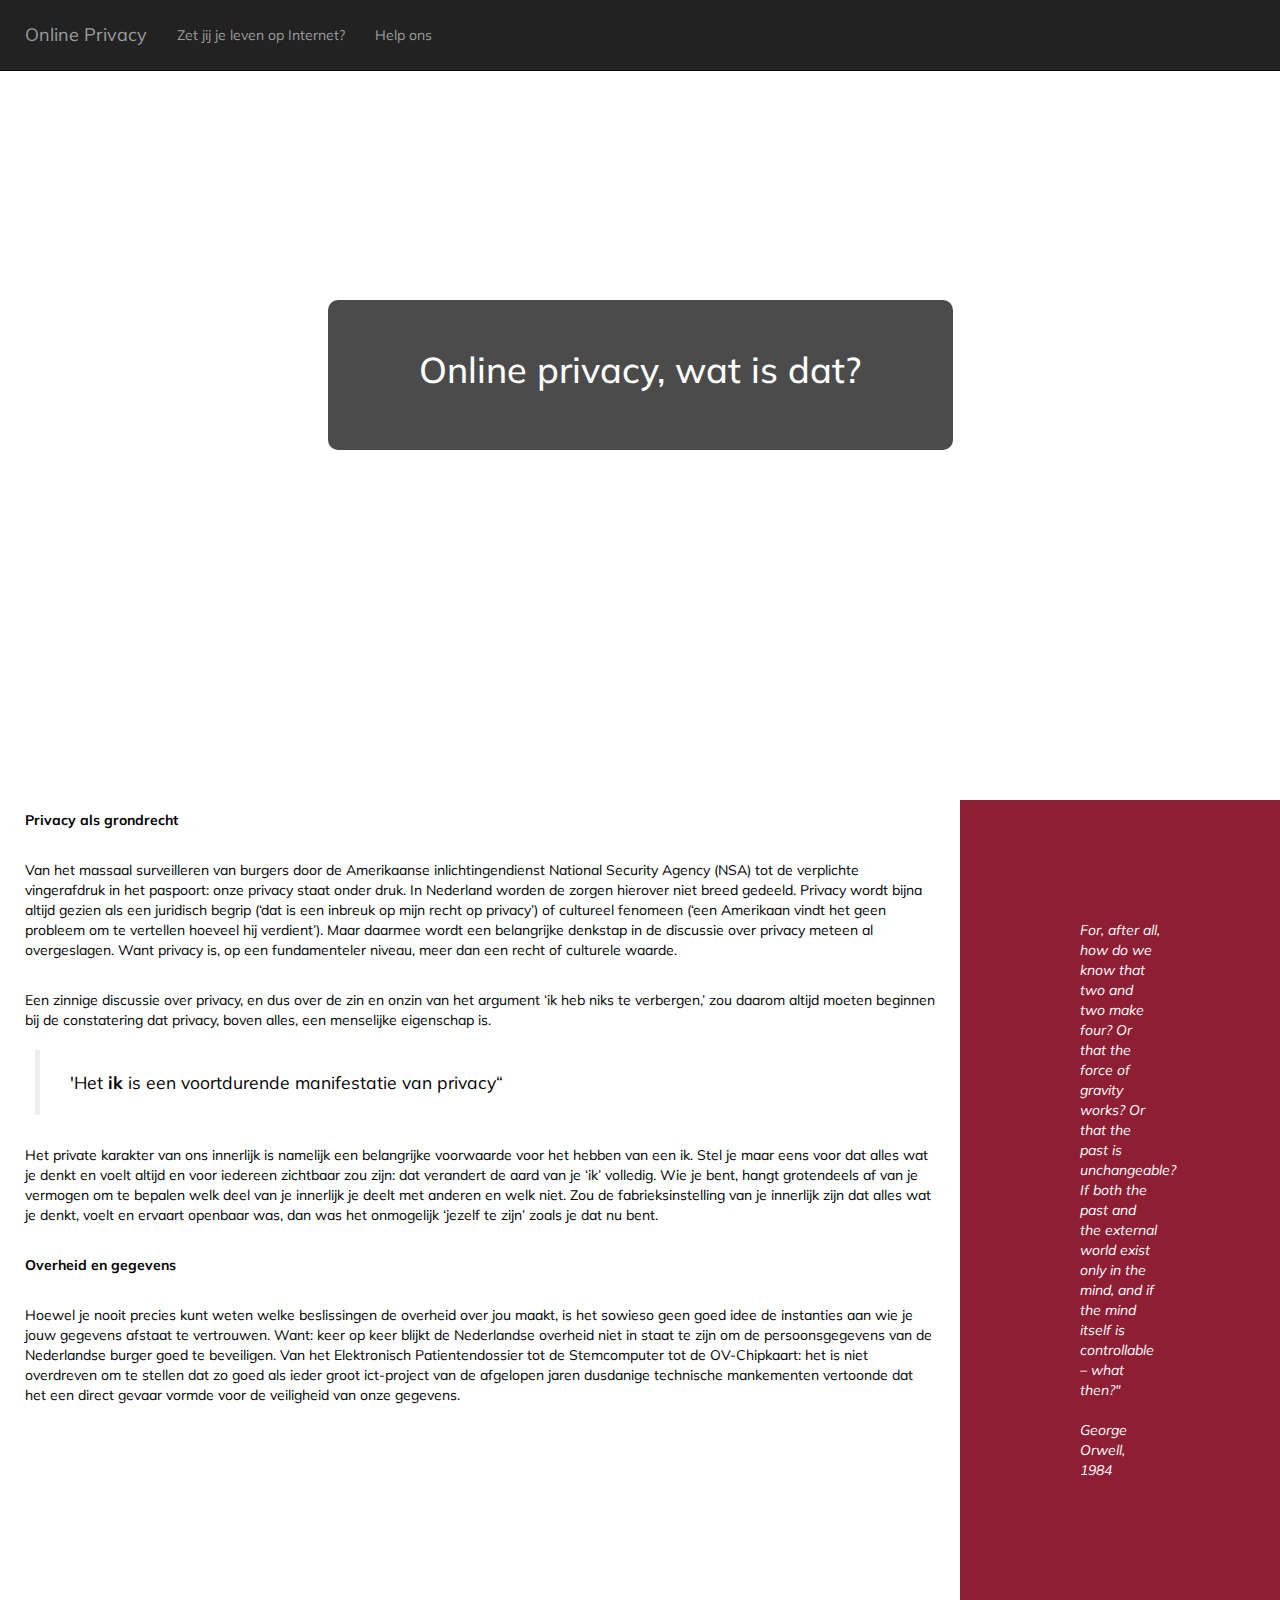
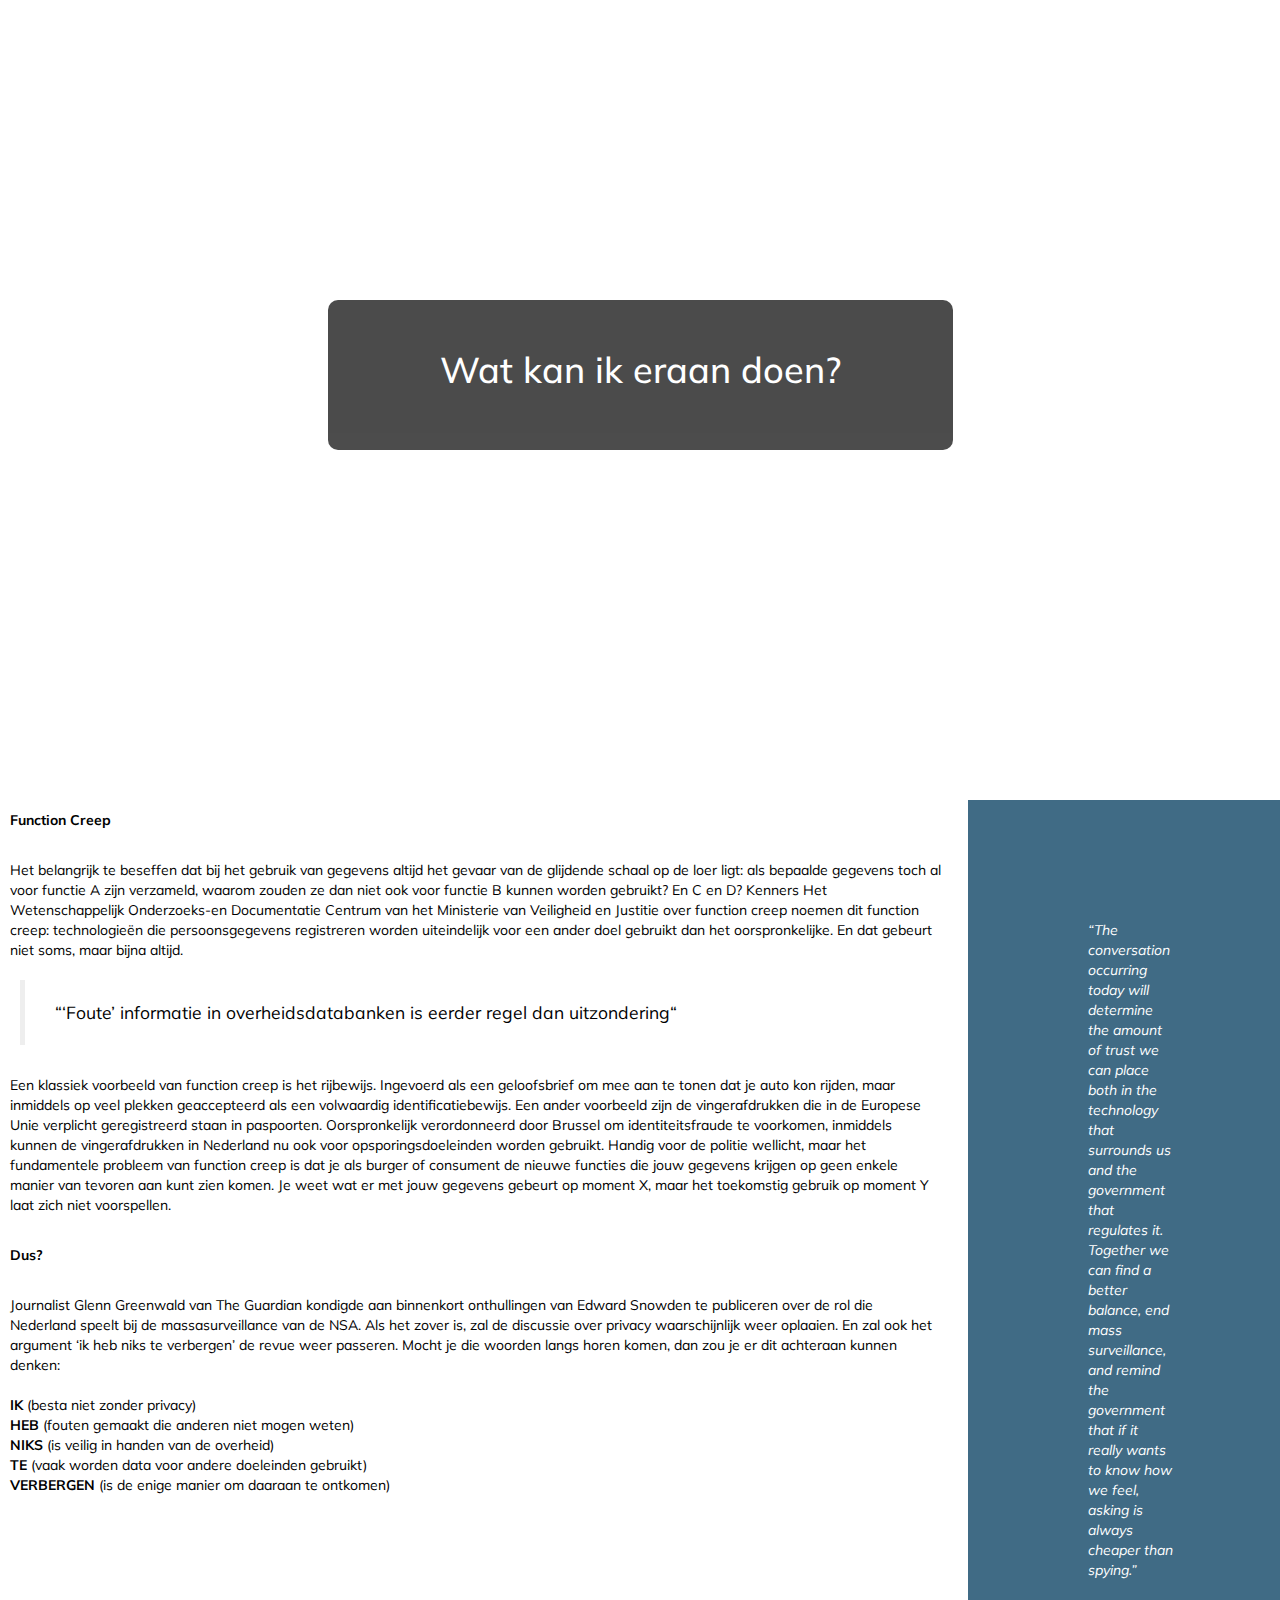
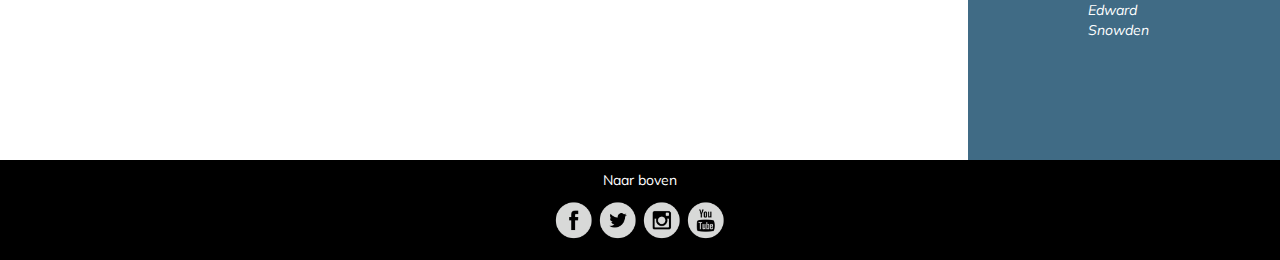
<file: index.html>
<!DOCTYPE html>
<html>
<head>
    <title>Online Privacy</title>
    <meta charset="utf-8">
    <meta name="viewport" content="width=device-width, initial-scale=1">

    <!--Google Fonts-->
    <link href="https://fonts.googleapis.com/css?family=Muli" rel="stylesheet">

    <!--jQuery and Bootstrap-->
    <link rel="stylesheet" href="https://maxcdn.bootstrapcdn.com/bootstrap/3.3.7/css/bootstrap.min.css">
    <script src="https://ajax.googleapis.com/ajax/libs/jquery/3.1.1/jquery.min.js"></script>
    <script src="https://maxcdn.bootstrapcdn.com/bootstrap/3.3.7/js/bootstrap.min.js"></script>

    <!--CSS-->
    <link rel="stylesheet" type="text/css" href="styles/index.css">
</head>
<body>
<!-- Navigation -->
<nav class="navbar navbar-inverse navbar-fixed-top">
    <div class="container-fluid">
        <div class="navbar-header">
            <a class="navbar-brand" href="index.html">Online Privacy</a>
        </div>
        <ul class="nav navbar-nav">
            <li><a href="privacyVideo.html">Zet jij je leven op Internet?</a></li>
            <li><a href="contribute.html">Help ons</a></li>
        </ul>
    </div>
</nav>
<!-- Header One-->
<div class="container-fluid" id="background-one">
    <div class="container" id="box-one">
        <h1>Online privacy, wat is dat?</h1>
    </div>
</div>

<!-- Content One-->

<div class="row-one">
    <div class="col-sm-9">
        <p><strong>Privacy als grondrecht</strong></p>

        <p>Van het massaal surveilleren van burgers door de Amerikaanse inlichtingendienst National Security Agency
            (NSA) tot de verplichte vingerafdruk in het paspoort: onze privacy staat onder druk. In Nederland worden de
            zorgen hierover niet breed gedeeld. Privacy wordt bijna altijd gezien als een juridisch begrip (‘dat is een
            inbreuk op mijn recht op privacy’) of cultureel fenomeen (‘een Amerikaan vindt het geen probleem om te
            vertellen hoeveel hij verdient’). Maar daarmee wordt een belangrijke denkstap in de discussie over privacy
            meteen al overgeslagen. Want privacy is, op een fundamenteler niveau, meer dan een recht of culturele
            waarde.</p>

        <p>
            Een zinnige discussie over privacy, en dus over de zin en onzin van het argument ‘ik heb niks te verbergen,’
            zou daarom altijd moeten beginnen bij de constatering dat privacy, boven alles, een menselijke eigenschap
            is.
        </p>

        <blockquote>
            <p>'Het <strong>ik</strong> is een voortdurende manifestatie van privacy“</p>
        </blockquote>

        <p>
            Het private karakter van ons innerlijk is namelijk een belangrijke voorwaarde voor het hebben van een ik.
            Stel je maar eens voor dat alles wat je denkt en voelt altijd en voor iedereen zichtbaar zou zijn: dat
            verandert de aard van je ‘ik’ volledig. Wie je bent, hangt grotendeels af van je vermogen om te bepalen welk
            deel van je innerlijk je deelt met anderen en welk niet. Zou de fabrieksinstelling van je innerlijk zijn dat
            alles wat je denkt, voelt en ervaart openbaar was, dan was het onmogelijk ‘jezelf te zijn’ zoals je dat nu
            bent.
        </p>
        <p><strong>Overheid en gegevens</strong></p>
        <p>
            Hoewel je nooit precies kunt weten welke beslissingen de overheid over jou maakt, is het sowieso geen goed idee de instanties aan wie je jouw gegevens afstaat te vertrouwen. Want: keer op keer blijkt de Nederlandse overheid niet in staat te zijn om de persoonsgegevens van de Nederlandse burger goed te beveiligen. Van het Elektronisch Patientendossier tot de Stemcomputer tot de OV-Chipkaart: het is niet overdreven om te stellen dat zo goed als ieder groot ict-project van de afgelopen jaren dusdanige technische mankementen vertoonde dat het een direct gevaar vormde voor de veiligheid van onze gegevens.
        </p>
    </div>
    <div class="col-sm-3" id="quote-one">For, after all, how do we know that two and two make four? Or that the force of
        gravity works? Or that
        the past is unchangeable? If both the past and the external world exist only in the mind, and if the
        mind itself is controllable – what then?"<br><br> George Orwell, 1984
    </div>

</div>
<!-- Header Two -->
<div class="container-fluid" id="background-two">
    <div class="container-fluid" id="box-two">
        <h1>Wat kan ik eraan doen?</h1>
    </div>
</div>

<!-- Content Two-->

<div class="row">
    <div class="col-sm-9">
        <p><strong>Function Creep</strong></p>
        <p>Het belangrijk te beseffen dat bij het gebruik van gegevens altijd het gevaar van de glijdende schaal op de
            loer ligt: als bepaalde gegevens toch al voor functie A zijn verzameld, waarom zouden ze dan niet ook voor
            functie B kunnen worden gebruikt? En C en D? Kenners
            Het Wetenschappelijk Onderzoeks-en Documentatie Centrum van het Ministerie van Veiligheid en Justitie over
            function creep noemen dit function creep: technologieën die persoonsgegevens registreren worden uiteindelijk
            voor een ander doel gebruikt dan het oorspronkelijke. En dat gebeurt niet soms, maar bijna altijd.
        </p>
        <blockquote>
            <p>“‘Foute’ informatie in overheidsdatabanken is eerder regel dan uitzondering“</p>
        </blockquote>
        <p>
            Een klassiek voorbeeld van function creep is het rijbewijs. Ingevoerd als een geloofsbrief om mee aan te
            tonen dat je auto kon rijden, maar inmiddels op veel plekken geaccepteerd als een volwaardig
            identificatiebewijs. Een ander voorbeeld zijn de vingerafdrukken die in de Europese Unie verplicht
            geregistreerd staan in paspoorten. Oorspronkelijk verordonneerd door Brussel om identiteitsfraude te
            voorkomen, inmiddels kunnen de vingerafdrukken in Nederland nu ook voor opsporingsdoeleinden worden
            gebruikt. Handig voor de politie wellicht, maar het fundamentele probleem van function creep is dat je als
            burger of consument de nieuwe functies die jouw gegevens krijgen op geen enkele manier van tevoren aan kunt
            zien komen. Je weet wat er met jouw gegevens gebeurt op moment X, maar het toekomstig gebruik op moment Y
            laat zich niet voorspellen.
        </p>
        <p>
            <strong>Dus?</strong>
        </p>
        <p>
            Journalist Glenn Greenwald van The Guardian kondigde aan binnenkort onthullingen van Edward Snowden te
            publiceren over de rol die Nederland speelt bij de massasurveillance van de NSA. Als het zover is, zal de
            discussie over privacy waarschijnlijk weer oplaaien. En zal ook het argument ‘ik heb niks te verbergen’ de
            revue weer passeren. Mocht je die woorden langs horen komen, dan zou je er dit achteraan kunnen
            denken:<br><br>
            <strong>IK</strong> (besta niet zonder privacy)<br>
            <strong>HEB</strong> (fouten gemaakt die anderen niet mogen weten)<br>
            <strong>NIKS</strong> (is veilig in handen van de overheid)<br>
            <strong>TE</strong> (vaak worden data voor andere doeleinden gebruikt)<br>
            <strong>VERBERGEN</strong> (is de enige manier om daaraan te ontkomen)<br>
        </p>

    </div>
    <div class="col-sm-3" id="quote-two">“The conversation occurring today will determine the amount of trust we can
        place both in the technology
        that surrounds us and the government that regulates it. Together we can find a better balance, end mass
        surveillance, and remind the government that if it really wants to know how we feel, asking is always
        cheaper than spying.”<br><br>Edward Snowden
    </div>
</div>

<!--Footer-->
<div class="container-fluid" id="footer">
    <div id="top">
        <a href="#background-one">Naar boven</a>
    </div>
    <div id="links">
        <a href="http:/www.facebook.com" target="_blank">
            <img src="images/icon_facebook.png" alt="image" width="40">
        </a>
        <a href="http:/www.twitter.com" target="_blank">
            <img src="images/icon_twitter.png" alt="image" width="40">
        </a>
        <a href="http:/www.instagram.com" target="_blank">
            <img src="images/icon_instagram.png" alt="image" width="40">
        </a>
        <a href="http:/www.youtube.com" target="_blank">
            <img src="images/icon_youtube.png" alt="image" width="40">
        </a>
    </div>
</div>
</body>
</html>
</file>
<file: styles/index.css>
* {
    font-family: 'Muli', sans-serif;
    color: white;
}

/*Navigation*/
nav {
    padding: 10px;
}

/*Header One*/
#background-one {
    background-image: url(https://images.unsplash.com/photo-1461685265823-f8d5d0b08b9b);
    background-position: center bottom;
    background-size: cover;
    overflow: hidden;
    height: 800px;
    clear: left;
}

#box-one {
    background-color: black;
    opacity: 0.7;
    width: 50%;
    height: 150px;
    border-radius: 10px;
    margin: 300px auto;
}

#box-one h1 {
    text-align: center;
    padding: 30px;
}

/*Header Two*/
#background-two {
    background-image: url(https://images.unsplash.com/photo-1414509613498-f53000d3d2c1);
    background-position: center bottom;
    background-size: cover;
    overflow: hidden;
    height: 800px;
    clear: left;
}

#box-two {
    text-align: center;
    background-color: black;
    opacity: 0.7;
    width: 50%;
    height: 150px;
    border-radius: 10px;
    margin: 300px auto;
}

#box-two h1 {
    text-align: center;
    padding: 30px;
}

/*Content*/
p {
    color: black;
    padding: 10px;
}

p strong {
    color: black;

}

blockquote {
    color: crimson;
    margin-left: 20px;
}

#quote-one {
    background-color: #8d1e34;
    font-style: italic;
    padding: 120px;
}

#quote-two {
    background-color: #406b85;
    font-style: italic;
    padding: 120px;
}

/*Footer*/
#footer {
    height: 100px;
    background-color: black;
    text-align: center;
}

#top {
    padding-top: 10px;
    padding-bottom: 10px;
}

#top a:link, #top a:visited {
    color: white;
    text-decoration: none;
}

#top a:hover {
    text-decoration: underline;
}

@media screen and (max-width: 760px) {
    #box-one {
        width: 90%;
        margin: 5% auto;
        margin-top: 180px;
    }

    #box-two {
        width: 90%;
        margin: 10% auto;
    }

    #quote-one {
        display: none;
    }

    #quote-two {
        display: none;
    }

}
</file>
